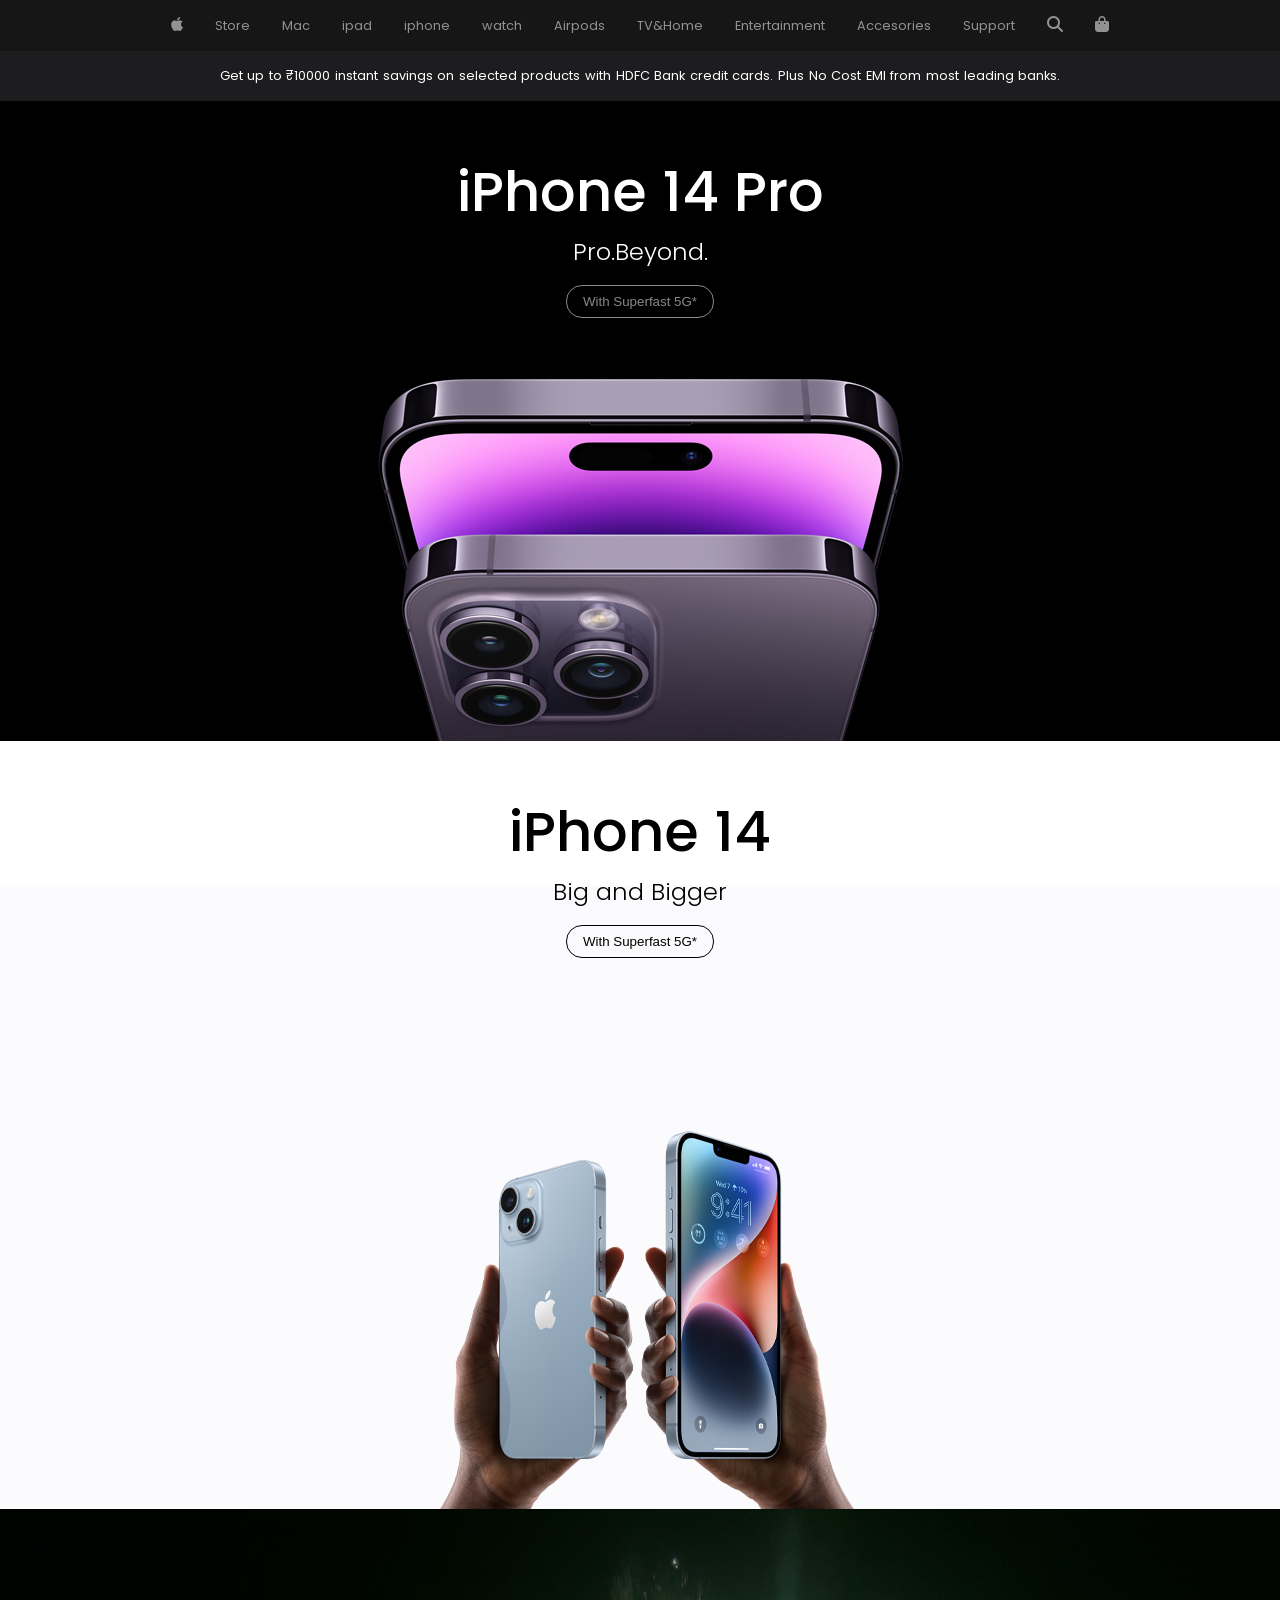
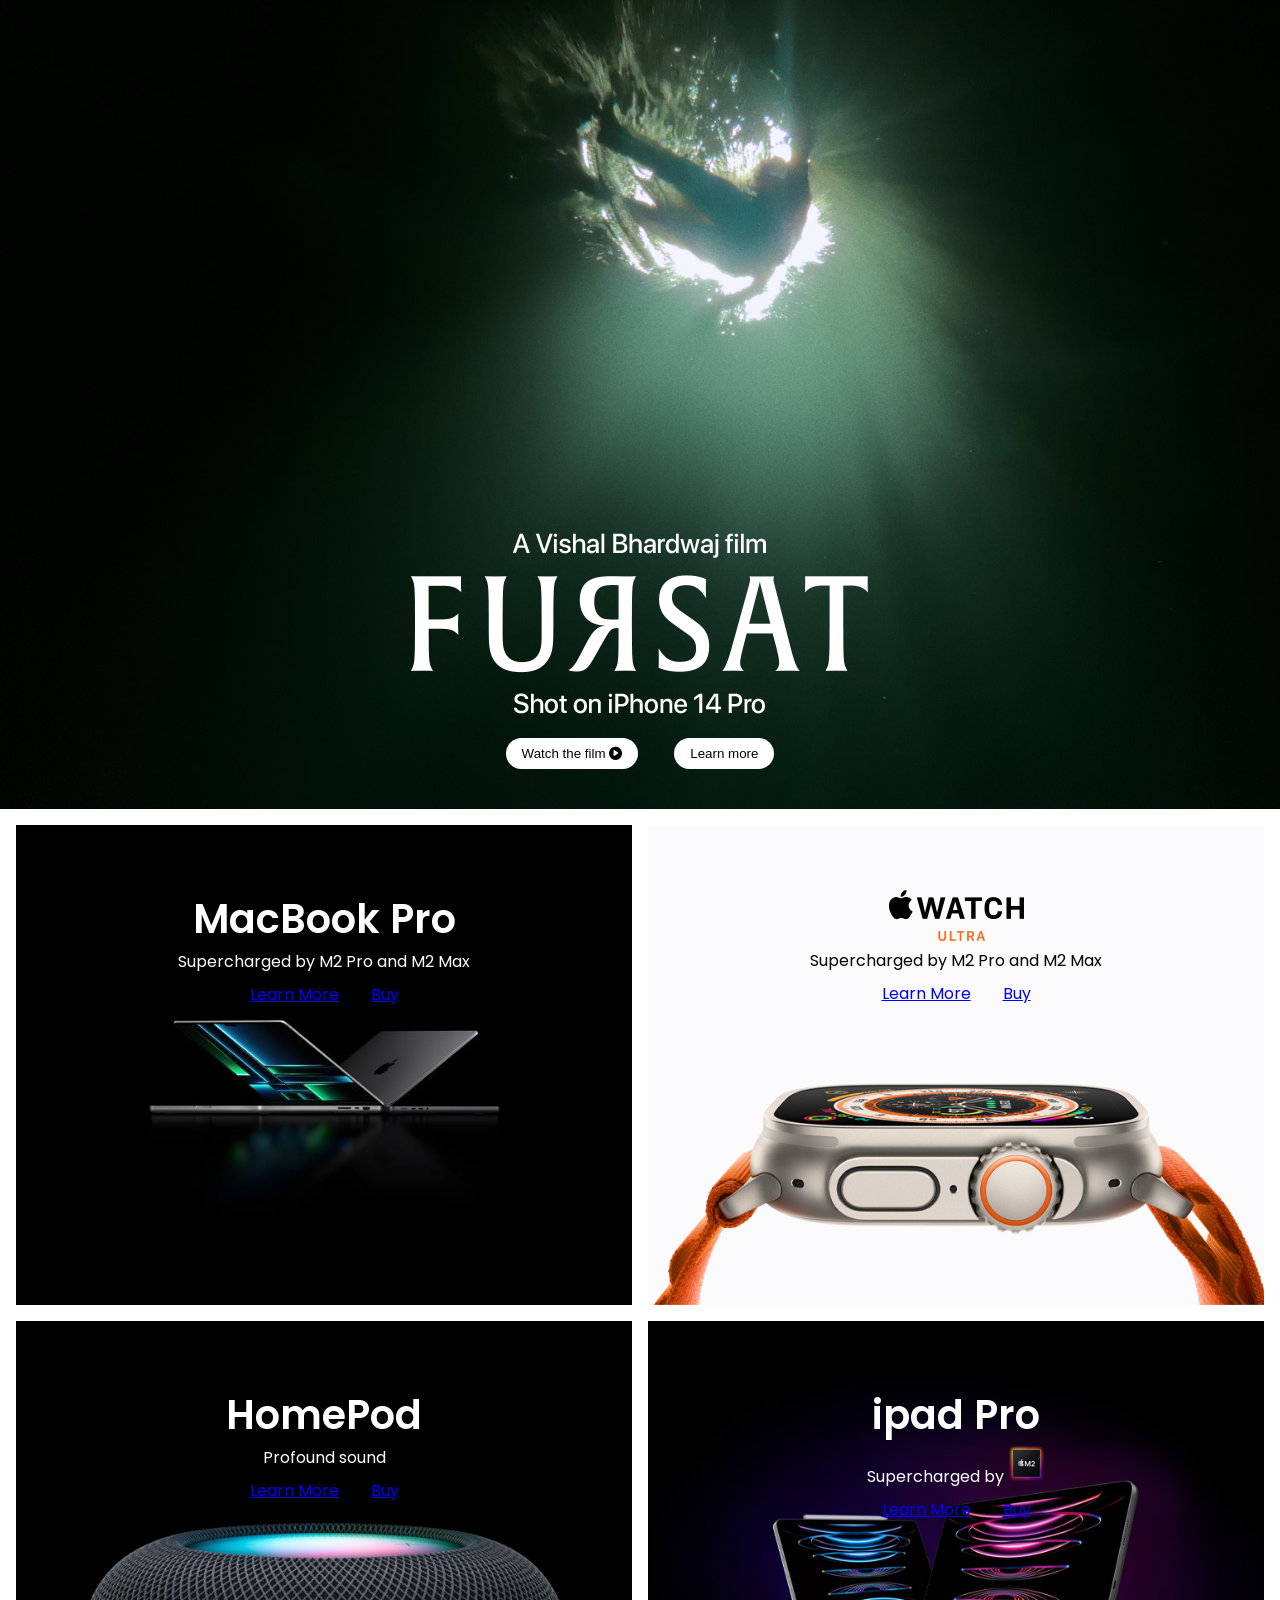
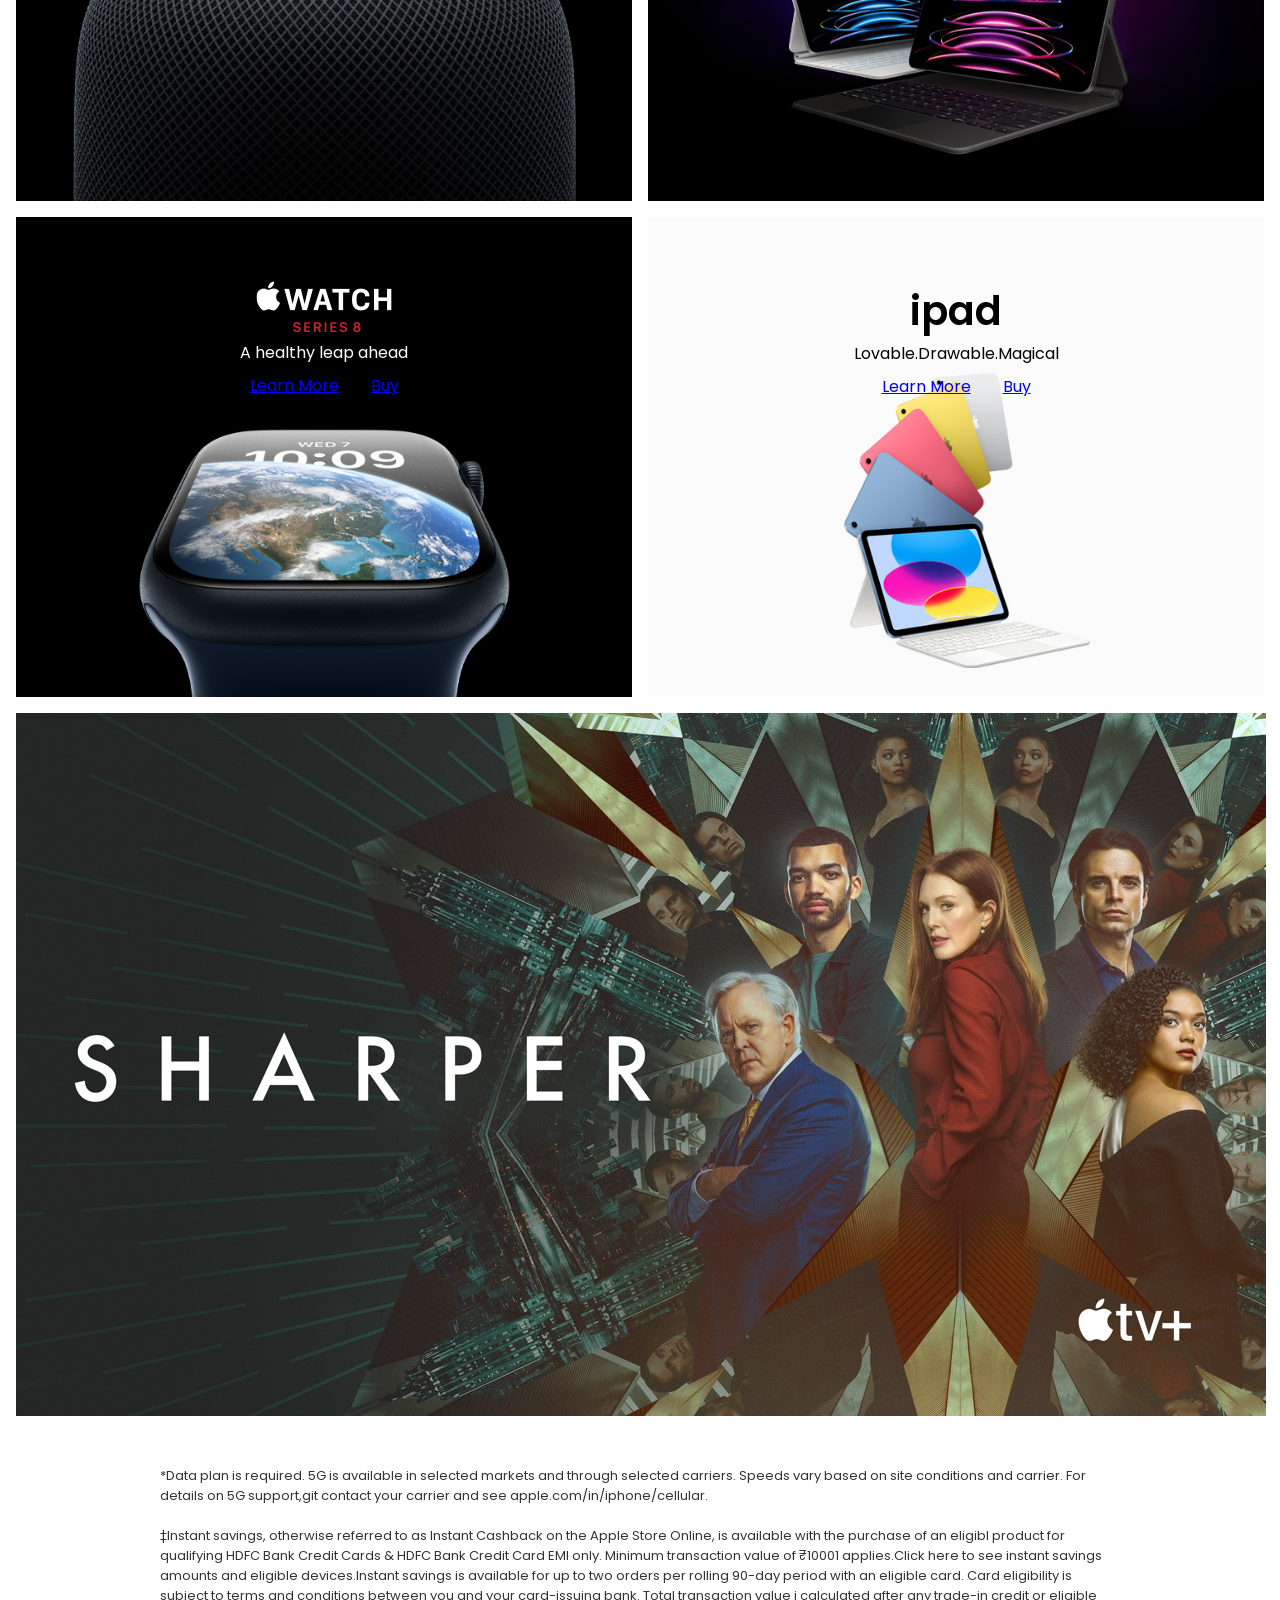
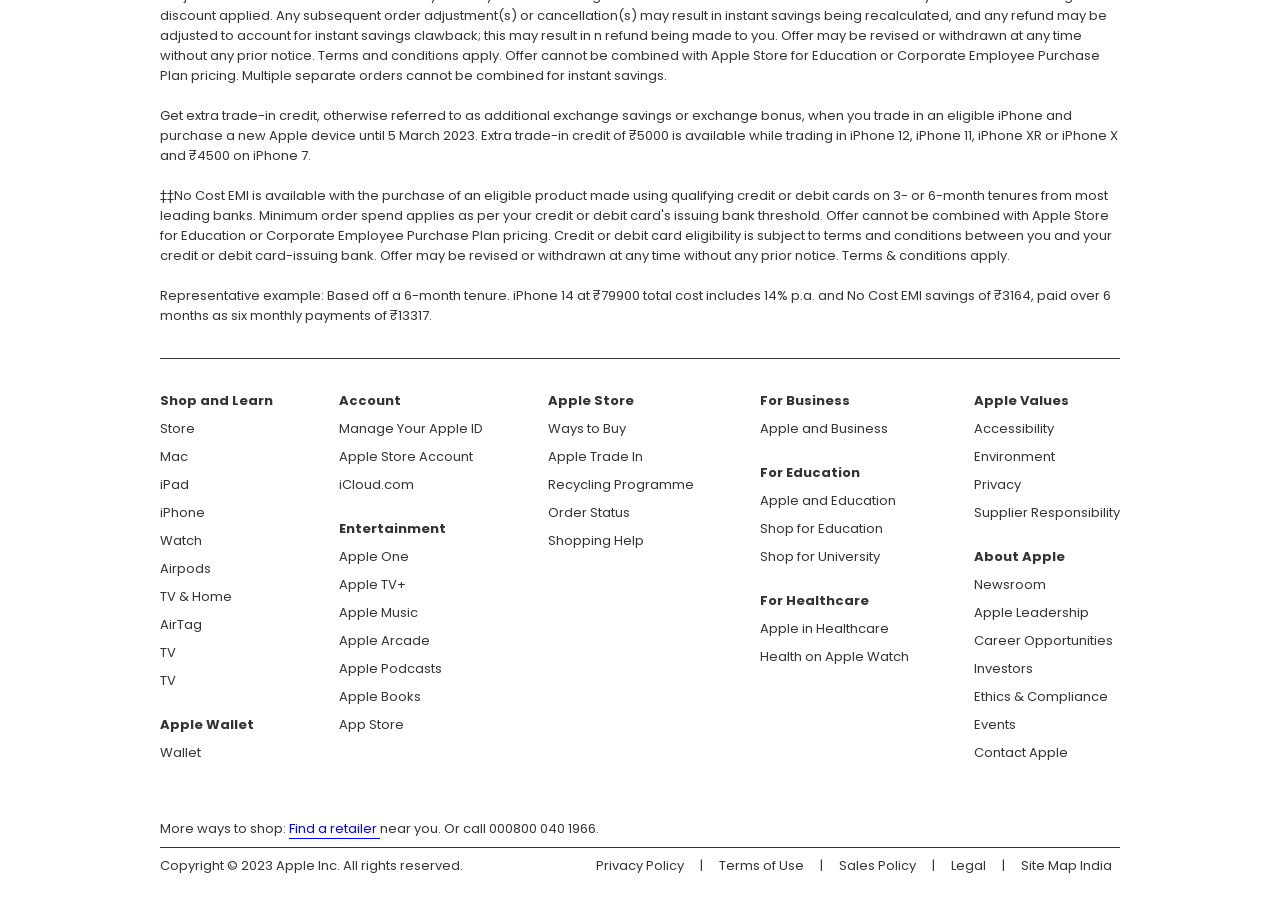
<file: index.html>
<!DOCTYPE html>
<html lang="en">

<head>
  <meta charset="UTF-8" />
  <meta http-equiv="X-UA-Compatible" content="IE=edge" />
  <meta name="viewport" content="width=device-width, initial-scale=1.0" />
  <link rel="stylesheet" href="style.css" />
  <link rel="stylesheet" href="https://cdnjs.cloudflare.com/ajax/libs/font-awesome/6.3.0/css/all.min.css"
    integrity="sha512-SzlrxWUlpfuzQ+pcUCosxcglQRNAq/DZjVsC0lE40xsADsfeQoEypE+enwcOiGjk/bSuGGKHEyjSoQ1zVisanQ=="
    crossorigin="anonymous" referrerpolicy="no-referrer" />
  <title>Apple (India)</title>
</head>

<body>
  <header>
    <nav>
      <a href="#"><i class="fa-brands fa-apple"></i></a><a href="#">Store</a>
      <a href="#">Mac</a>
      <a href="#">ipad</a>
      <a href="#">iphone</a>
      <a href="#">watch</a>
      <a href="#">Airpods</a>
      <a href="#">TV&Home</a>
      <a href="#">Entertainment</a>
      <a href="#">Accesories</a>
      <a href="#">Support</a>
      <a href="#"><i class="fa-solid fa-magnifying-glass"></i></a>
      <a href="#"><i class="fa-solid fa-bag-shopping"></i></a>
    </nav>
  </header>

  <div class="top-bar">
    Get up to ₹10000 instant savings on selected products with HDFC Bank
    credit cards. Plus No Cost EMI from most leading banks.
  </div>

  <section class="hero-section">
    <div class="hero-description">
      <h1>iPhone 14 Pro</h1>
      <h2>Pro.Beyond.</h2>
      <button>With Superfast 5G*</button>
    </div>
  </section>

  <section class="section2">
    <h1>iPhone 14</h1>
    <h2>Big and Bigger</h2>
    <button>With Superfast 5G*</button>
  </section>

  <section class="section3">
    <div class="sec3-des">
      <img src="./assets/fursat.png" alt="" />
      <div class="btn-container">
        <button>
          Watch the film <i class="fa-solid fa-circle-play"></i>
        </button>
        <button>Learn more</button>
      </div>
    </div>
  </section>

  <section class="section4">
    <div class="grid-item grid1">
      <div class="description">
        <h1>MacBook Pro</h1>
        <p>Supercharged by M2 Pro and M2 Max</p>
        <div class="link-container">
          <a href="#">Learn More</a>
          <a href="#">Buy</a>
        </div>
      </div>
    </div>
    <div class="grid-item grid2">
      <div class="description">
        <img src="./assets/watch-ultra.png" alt="" />
        <p>Supercharged by M2 Pro and M2 Max</p>
        <div class="link-container">
          <a href="#">Learn More</a>
          <a href="#">Buy</a>
        </div>
      </div>
    </div>
    <div class="grid-item grid3">
      <div class="description">
        <h1>HomePod</h1>
        <p>Profound sound</p>
        <div class="link-container">
          <a href="#">Learn More</a>
          <a href="#">Buy</a>
        </div>
      </div>
    </div>
    <div class="grid-item grid4">
      <div class="description">
        <h1>ipad Pro</h1>
        <p>Supercharged by <img src="./assets/m2.png" alt="" /></p>
        <div class="link-container">
          <a href="#">Learn More</a>
          <a href="#">Buy</a>
        </div>
      </div>
    </div>
    <div class="grid-item grid5">
      <div class="description">
        <img src="./assets/watch-series8.png" alt="" />
        <p>A healthy leap ahead</p>
        <div class="link-container">
          <a href="#">Learn More</a>
          <a href="#">Buy</a>
        </div>
      </div>
    </div>
    <div class="grid-item grid6">
      <div class="description">
        <h1>ipad</h1>
        <p>Lovable.Drawable.Magical</p>
        <div class="link-container">
          <a href="#">Learn More</a>
          <a href="#">Buy</a>
        </div>
      </div>
    </div>
  </section>

  <section class="section5 carousel">
    <div class="image-container" id="imgs">
      <img src="./assets/slide1.jpeg" />
      <img src="./assets/slide2.jpeg" />
      <img src="./assets/slide3.jpeg" />
      <img src="./assets/slide4.jpeg" />
      <img src="./assets/slide5.jpeg" />
      <img src="./assets/slide6.jpeg" />
      <img src="./assets/slide7.jpeg" />
      <img src="./assets/slide8.jpeg" />
      <img src="./assets/slide9.jpeg" />
      <img src="./assets/slide10.jpeg" />
    </div>
  </section>

  <section class="footer-section">
    <div class="description">
      <p>
        *Data plan is required. 5G is available in selected markets and
        through selected carriers. Speeds vary based on site conditions and
        carrier. For details on 5G support,git contact your carrier and see
        apple.com/in/iphone/cellular.
      </p>
      <br />
      <p>
        ‡Instant savings, otherwise referred to as Instant Cashback on the
        Apple Store Online, is available with the purchase of an eligibl
        product for qualifying HDFC Bank Credit Cards & HDFC Bank Credit Card
        EMI only. Minimum transaction value of ₹10001 applies.Click here to
        see instant savings amounts and eligible devices.Instant savings is
        available for up to two orders per rolling 90-day period with an
        eligible card. Card eligibility is subject to terms and conditions
        between you and your card-issuing bank. Total transaction value i
        calculated after any trade-in credit or eligible discount applied. Any
        subsequent order adjustment(s) or cancellation(s) may result in
        instant savings being recalculated, and any refund may be adjusted to
        account for instant savings clawback; this may result in n refund
        being made to you. Offer may be revised or withdrawn at any time
        without any prior notice. Terms and conditions apply. Offer cannot be
        combined with Apple Store for Education or Corporate Employee Purchase
        Plan pricing. Multiple separate orders cannot be combined for instant
        savings.
      </p>
      <br />
      <p>
        Get extra trade-in credit, otherwise referred to as additional
        exchange savings or exchange bonus, when you trade in an eligible
        iPhone and purchase a new Apple device until 5 March 2023. Extra
        trade-in credit of ₹5000 is available while trading in iPhone 12,
        iPhone 11, iPhone XR or iPhone X and ₹4500 on iPhone 7.
      </p>
      <br />
      <p>
        ‡‡No Cost EMI is available with the purchase of an eligible product
        made using qualifying credit or debit cards on 3- or 6-month tenures
        from most leading banks. Minimum order spend applies as per your
        credit or debit card's issuing bank threshold. Offer cannot be
        combined with Apple Store for Education or Corporate Employee Purchase
        Plan pricing. Credit or debit card eligibility is subject to terms and
        conditions between you and your credit or debit card-issuing bank.
        Offer may be revised or withdrawn at any time without any prior
        notice. Terms & conditions apply.
      </p>
      <br />
      <p>
        Representative example: Based off a 6-month tenure. iPhone 14 at
        ₹79900 total cost includes 14% p.a. and No Cost EMI savings of ₹3164,
        paid over 6 months as six monthly payments of ₹13317.
      </p>
    </div>

    <div class="links-container">
      <div class="links-wrapper">
        <ul>
          <li>Shop and Learn</li>
          <li>Store</li>
          <li>Mac</li>
          <li>iPad</li>
          <li>iPhone</li>
          <li>Watch</li>
          <li>Airpods</li>
          <li>TV & Home</li>
          <li>AirTag</li>
          <li>TV</li>
          <li>TV</li>
        </ul>

        <ul>
          <li>Apple Wallet</li>
          <li>Wallet</li>
        </ul>
      </div>
      <div class="links-wrapper">
        <ul>
          <li>Account</li>
          <li>Manage Your Apple ID</li>
          <li>Apple Store Account</li>
          <li>iCloud.com</li>
        </ul>

        <ul>
          <li>Entertainment</li>
          <li>Apple One</li>
          <li>Apple TV+</li>
          <li>Apple Music</li>
          <li>Apple Arcade</li>
          <li>Apple Podcasts</li>
          <li>Apple Books</li>
          <li>App Store</li>
        </ul>
      </div>
      <div class="links-wrapper">
        <ul>
          <li>Apple Store</li>
          <li>Ways to Buy</li>
          <li>Apple Trade In</li>
          <li>Recycling Programme</li>
          <li>Order Status</li>
          <li>Shopping Help</li>
        </ul>
      </div>
      <div class="links-wrapper">
        <ul>
          <li>For Business</li>
          <li>Apple and Business</li>
        </ul>

        <ul>
          <li>For Education</li>
          <li>Apple and Education</li>
          <li>Shop for Education</li>
          <li>Shop for University</li>
        </ul>

        <ul>
          <li>For Healthcare</li>
          <li>Apple in Healthcare</li>
          <li>Health on Apple Watch</li>
        </ul>
      </div>
      <div class="links-wrapper">
        <ul>
          <li>Apple Values</li>
          <li>Accessibility</li>
          <li>Environment</li>
          <li>Privacy</li>
          <li>Supplier Responsibility</li>
        </ul>

        <ul>
          <li>About Apple</li>
          <li>Newsroom</li>
          <li>Apple Leadership</li>
          <li>Career Opportunities</li>
          <li>Investors</li>
          <li>Ethics & Compliance</li>
          <li>Events</li>
          <li>Contact Apple</li>
        </ul>
      </div>
    </div>

    <p class="border">
      More ways to shop: <span> Find a retailer </span> near you. Or call
      000800 040 1966.
    </p>
    <div class="footer-bottom">
      <p>Copyright © 2023 Apple Inc. All rights reserved.</p>

      <ul>
        <li>Privacy Policy</li>
        <li>|</li>
        <li>Terms of Use</li>
        <li>|</li>
        <li>Sales Policy</li>
        <li>|</li>
        <li>Legal</li>
        <li>|</li>
        <li>Site Map India</li>
      </ul>
    </div>
  </section>

  <script src="script.js"></script>
</body>

</html>
</file>
<file: style.css>
@import url('https://fonts.googleapis.com/css2?family=Poppins:wght@100;200;300;400;500;600;700;800;900&display=swap');

* {
  margin: 0px;
  padding: 0px;
}

html {
  font-family: 'Poppins', sans-serif;
}

header {
  background-color: #161617;
  width: 100%;
}

nav {
  display: flex;
  margin: auto;
  align-items: center;
  justify-content: center;
  padding: 1rem;
}

nav a {
  color: #fff8;
  text-decoration: none;
  font-size: 0.8rem;
  margin: 0 1rem;
}

nav a:hover {
  color: #fff;
}

nav a i {
  font-size: 1rem;
}

.top-bar {
  color: #fff;
  background-color: rgba(29, 29, 31, 1);
  padding: 1rem;
  font-size: 0.8rem;
  word-spacing: 0.1rem;
  text-align: center;
}

.hero-section {
  background-image: url('./assets/section-1.jpeg');
  background-position: bottom;
  background-repeat: no-repeat;
  text-align: center;
  height: 40rem;
  background-color: #000;
}

.hero-description {
  color: #fff;
  padding-top: 3rem;
}

.hero-description h1 {
  font-size: 3.5rem;
  font-weight: 500;
}

.hero-description h2 {
  font-size: 1.5rem;
  font-weight: 300;
}

.hero-description button {
  border-radius: 1rem;
  padding: 0.5rem 1rem;
  background-color: transparent;
  color: #fff8;
  border: 1px solid #fff8;
  margin-top: 1rem;
  cursor: pointer;
}

.hero-description button:hover {
  color: #fff;
  border-color: #fff;
}

.section2 {
  height: 80vh;
  background-image: url('./assets/section-2.jpeg');
  background-position: bottom;
  background-repeat: no-repeat;
  /* background-color: rgba(29, 29, 31, 1) */
  text-align: center;
  padding-top: 0;
}

.section2 p {
  color: black;
  padding-top: 0.6rem;
  font-size: 0.8rem;
  word-spacing: 0.1rem;
}

.section2 {
  color: black;
  padding-top: 3rem;
}

.section2 h1 {
  font-size: 3.5rem;
  font-weight: 500;
}

.section2 h2 {
  font-size: 1.5rem;
  font-weight: 300;
}

.section2 button {
  border-radius: 1rem;
  padding: 0.5rem 1rem;
  background-color: transparent;
  color: black;
  border: 1px solid black;
  margin-top: 1rem;
  cursor: pointer;
}

.section2 button:hover {
  color: #333;
  border-color: black;
}

.section3 {
  background-image: url('./assets/section-3.jpeg');
  height: 100vh;
  width: 100%;
  position: relative;
}

.sec3-des {
  justify-content: center;
  display: flex;
  flex-direction: column;
  align-items: center;
  position: absolute;
  bottom: 2rem;
  left: 0;
  width: 100%;
}

.btn-container button {
  border-radius: 1rem;
  padding: 0.5rem 1rem;
  background-color: #fff;
  border: none;
  outline: none;
  margin: 0.5rem 1rem;
}

.section4 {
  gap: 1rem;
  display: grid;
  grid-template-columns: auto auto;
  padding: 1rem;
}

.grid-item {
  height: 30rem;
  width: 100%;
  background-color: black;
  color: #fff;
  text-align: center;
  display: flex;
  align-items: center;
  flex-direction: column;
  position: relative;
  background-repeat: no-repeat;
  background-size: cover;
  background-position: bottom;
}

.grid-item .description {
  position: absolute;
  width: 100%;
  left: 0;
  top: 4rem;
}

.grid-item .description h1 {
  font-size: 2.5rem;
  font-weight: 600;
}

.link-container {
  display: flex;
  align-items: center;
  justify-content: center;
  width: 100%;
}

.link-container a {
  margin: 0.5rem 1rem;
  color: blue;
}

.grid1 {
  background-image: url('./assets/grid1.jpg');
}

.grid2 {
  background-image: url('./assets/grid2.jpg');
}

.grid3 {
  background-image: url('./assets/grid3.jpg');
}

.grid4 {
  background-image: url('./assets/grid4.jpg');
}

.grid5 {
  background-image: url('./assets/grid5.jpeg');
}

.grid6 {
  background-image: url('./assets/grid6.jpg');
}

.grid2,
.grid6 {
  color: #000;
}

.mySlides {
  display: none;
}

.footer-section {
  font-size: x-small;
  text-align: center;
  padding-top: 50px;
}

.section5 img {
  width: 100%;
  margin: 0 1rem;
  object-fit: cover;
}

.section5 {
  overflow-x: hidden;
}

.section5 .carousel {
  box-shadow: 2px 2px 5px rgba(0, 0, 0, 0.3);
}

.section5 .image-container {
  display: flex;
  transform: translateX(0);
  transition: transform 0.5s ease-in-out;
}

.footer-section {
  max-width: 60rem;
  margin: auto;
  padding-bottom: 2rem;
  text-align: left;
  font-size: small;
  color: #333;
}
.footer-section .description {
  border-bottom: 1px solid #333;
  margin-bottom: 2rem;
  padding-bottom: 2rem;
}

.links-container {
  display: flex;
  justify-content: space-between;
  margin-bottom: 2rem;
}

.links-container ul {
  list-style: none;
  margin-bottom: 1.5rem;
}

.links-container ul li {
  margin-bottom: 0.5rem;
  cursor: pointer;
}

.links-container ul li:first-child {
  font-weight: bold;
}

.footer-section .border {
  border-bottom: 1px solid #333;
  margin-bottom: 0.5rem;
  padding-bottom: 0.5rem;
}

.footer-bottom {
  display: flex;
  justify-content: space-between;
}

.footer-bottom ul {
  list-style: none;
  display: flex;
}

.footer-bottom ul li {
  margin: 0 0.5rem;
  cursor: pointer;
}

.footer-section span {
  color: blue;
  border-bottom: 1px solid blue;
  cursor: pointer;
}
</file>
